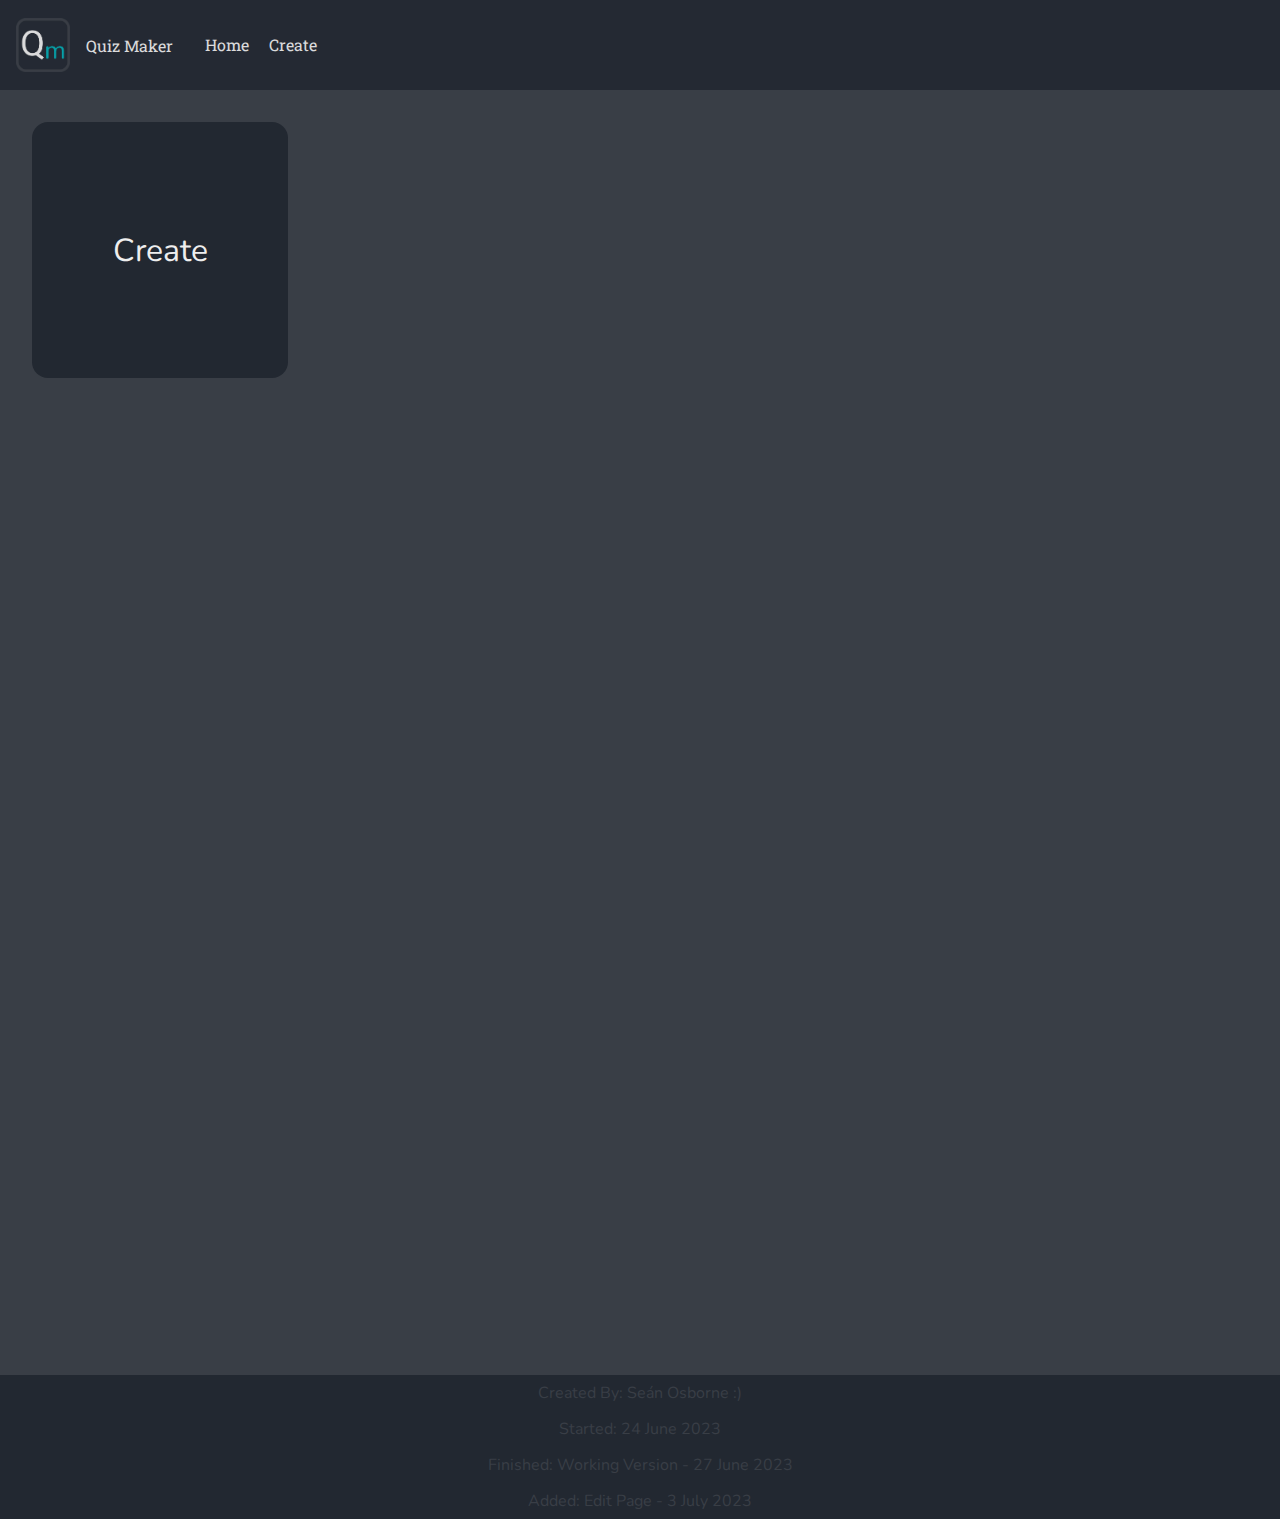
<file: index.html>
<!DOCTYPE html>
<html>
    <head>
        <link rel="stylesheet" href="main.css">
        <title>Quiz Maker</title>
        <link rel="icon" type="image/x-icon" href="media/quizMakerLogo.png">
        <meta name="viewport" content="width=device-width, initial-scale=1.0">
    </head>
    <body>
        <nav>
            <button id="logoButton" onclick="logoButton()"><img id="logo" src="media/quizMakerLogo.png"></button>
            <a href="index.html" id="name">Quiz Maker</a>
            <div id="rightSideDiv">
                <a href="index.html">Home</a>
                <a href="create.html">Create</a>
            </div>   
        </nav>
        <div id="navBuffer">
        </div>
        <main id="indexMain">
            <button onclick="openCreatePage()">Create</button>
        </main>
        <footer>
            <p>Created By: Seán Osborne :)</p>
            <p>Started: 24 June 2023</p>
            <p>Finished: Working Version - 27 June 2023</p>
            <p>Added: Edit Page - 3 July 2023</p>
        </footer>
    </body>
</html>
<script src="index.js"></script>
</file>
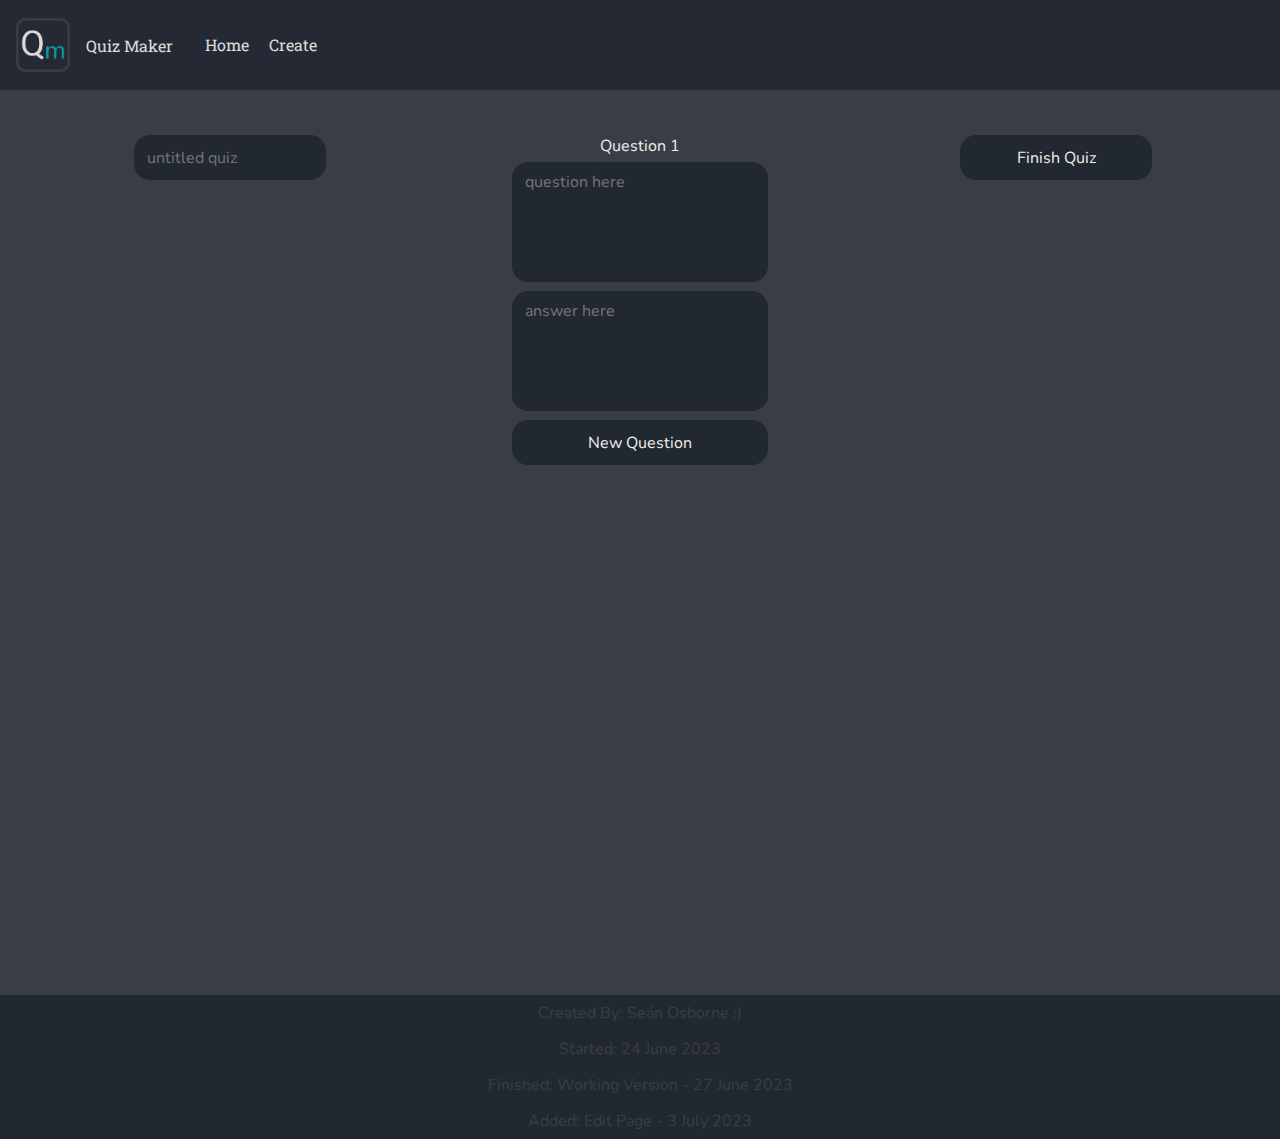
<file: create.html>
<!DOCTYPE html>
<html>
    <head>
        <link rel="stylesheet" href="main.css">
        <title>Quiz Maker</title>
        <link rel="icon" type="image/x-icon" href="media/quizMakerLogo.png">
        <meta name="viewport" content="width=device-width, initial-scale=1.0">
    </head>
    <body>
        <nav>
            <a href="index.html" id="logoLink"><img id="logo" src="media/quizMakerLogo.png"></a>
            <a href="index.html" id="name">Quiz Maker</a>
            <div id="rightSideDiv">
                <a href="index.html">Home</a>
                <a href="create.html">Create</a>
            </div>  
        </nav>
        <div id="navBuffer">
        </div>
        <main id="createMain">
            <button id="finishQuizButton" onclick="finishQuiz()">Finish Quiz</button>
            <div id="form">
                <input id="titleInput" type="text" placeholder="untitled quiz">
                <div id="inputSection">
                    <div class="labelDeleteDiv" id="labelDeleteDiv1">
                        <label for="questionInput1" id="label1">Question 1</label>
                    </div>
                    <textarea rows="5" id="questionInput1" type="text" placeholder="question here"></textarea>
                    <textarea rows="5" id="answerInput1" type="text" placeholder="answer here"></textarea>
                </div>
            </div>
            <button id="newQuestionButton" onclick="newQuestion()">New Question</button>
        </main>
        <footer>
            <p>Created By: Seán Osborne :)</p>
            <p>Started: 24 June 2023</p>
            <p>Finished: Working Version - 27 June 2023</p>
            <p>Added: Edit Page - 3 July 2023</p>
        </footer>
    </body>
</html>
<script src="create.js"></script>
</file>
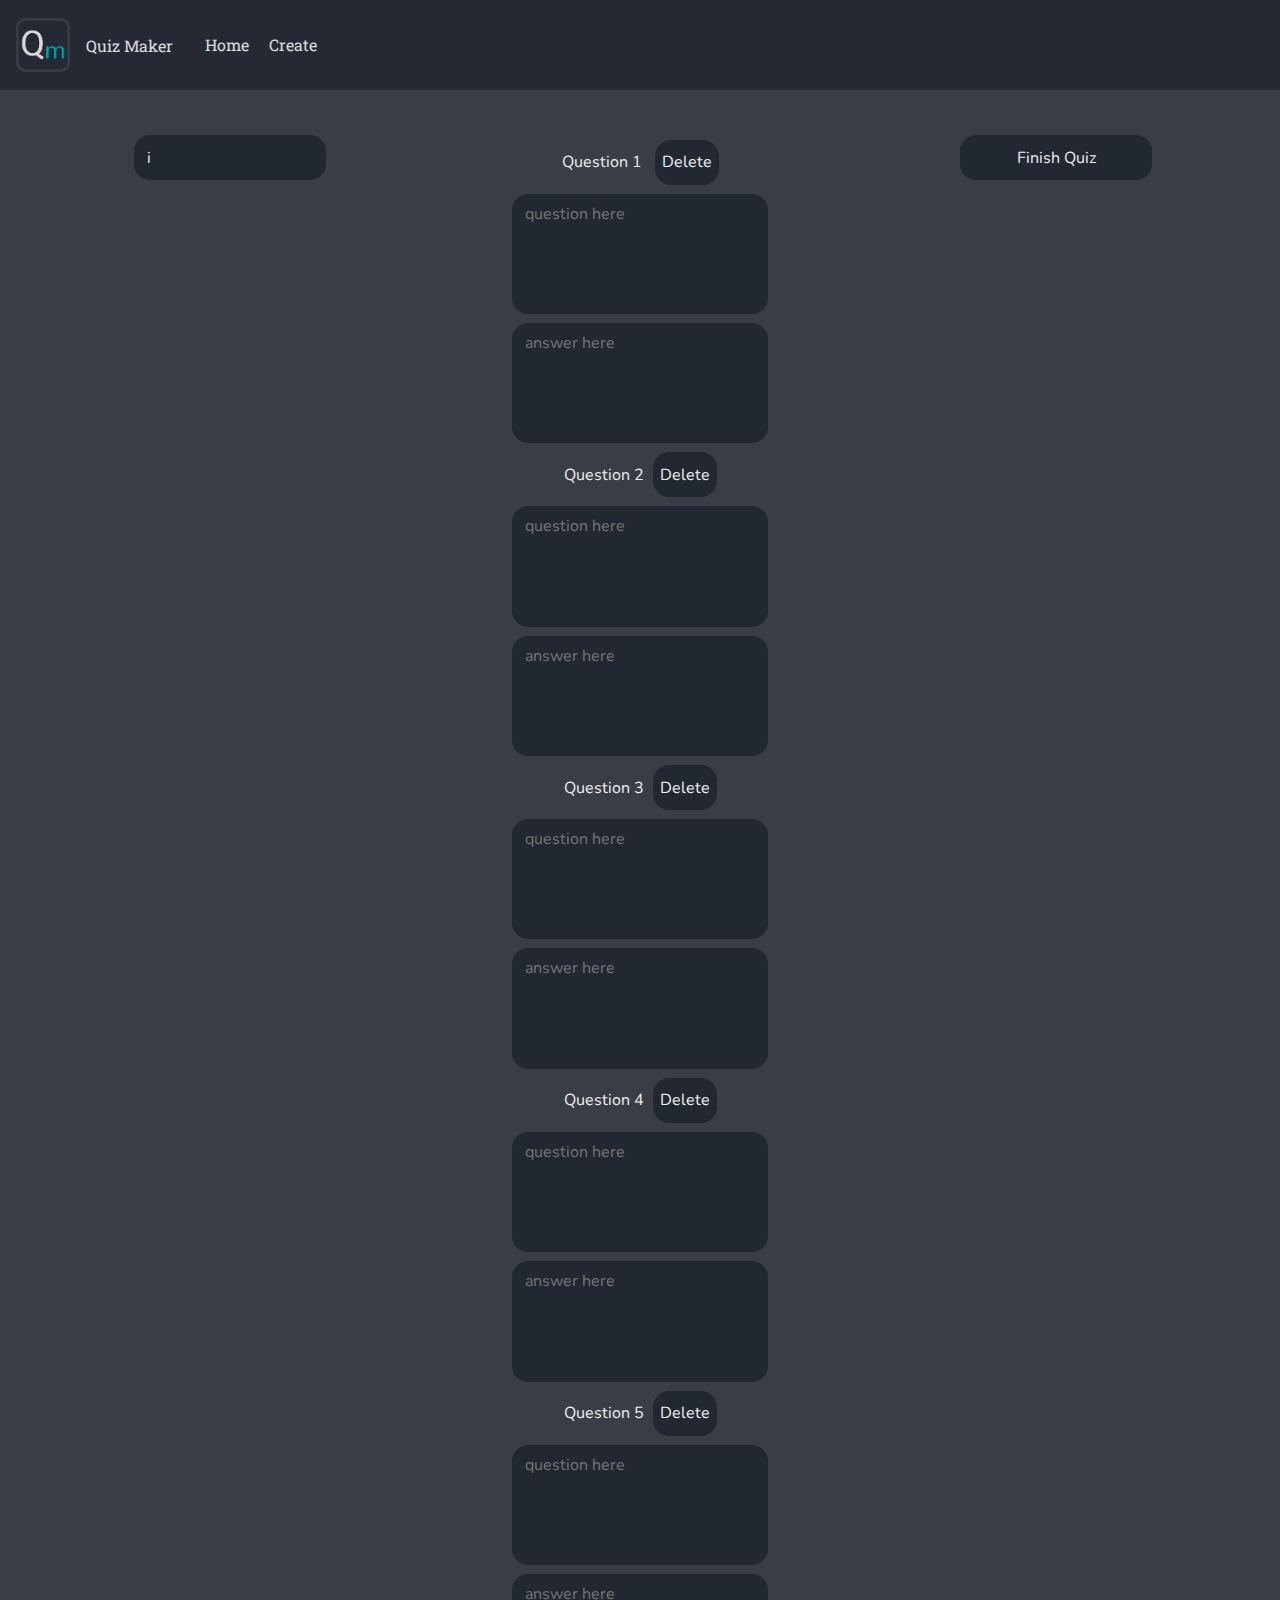
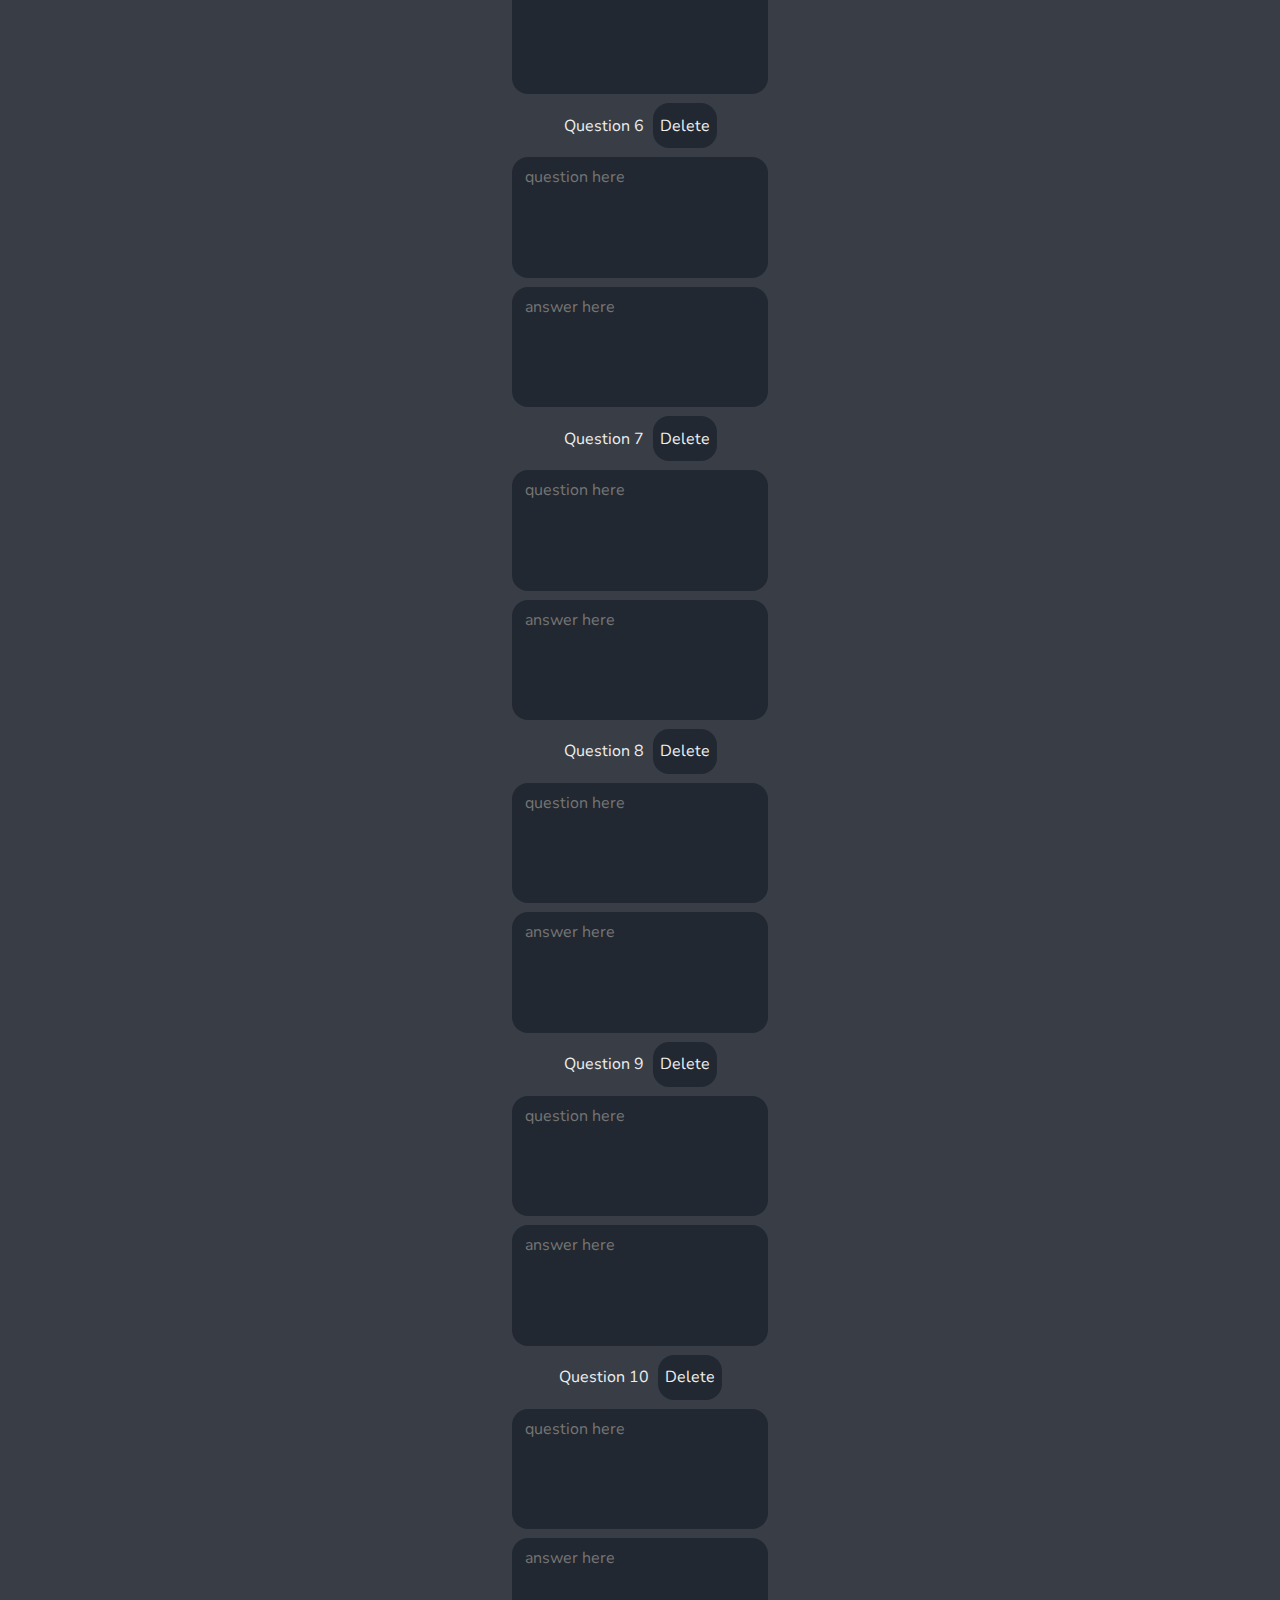
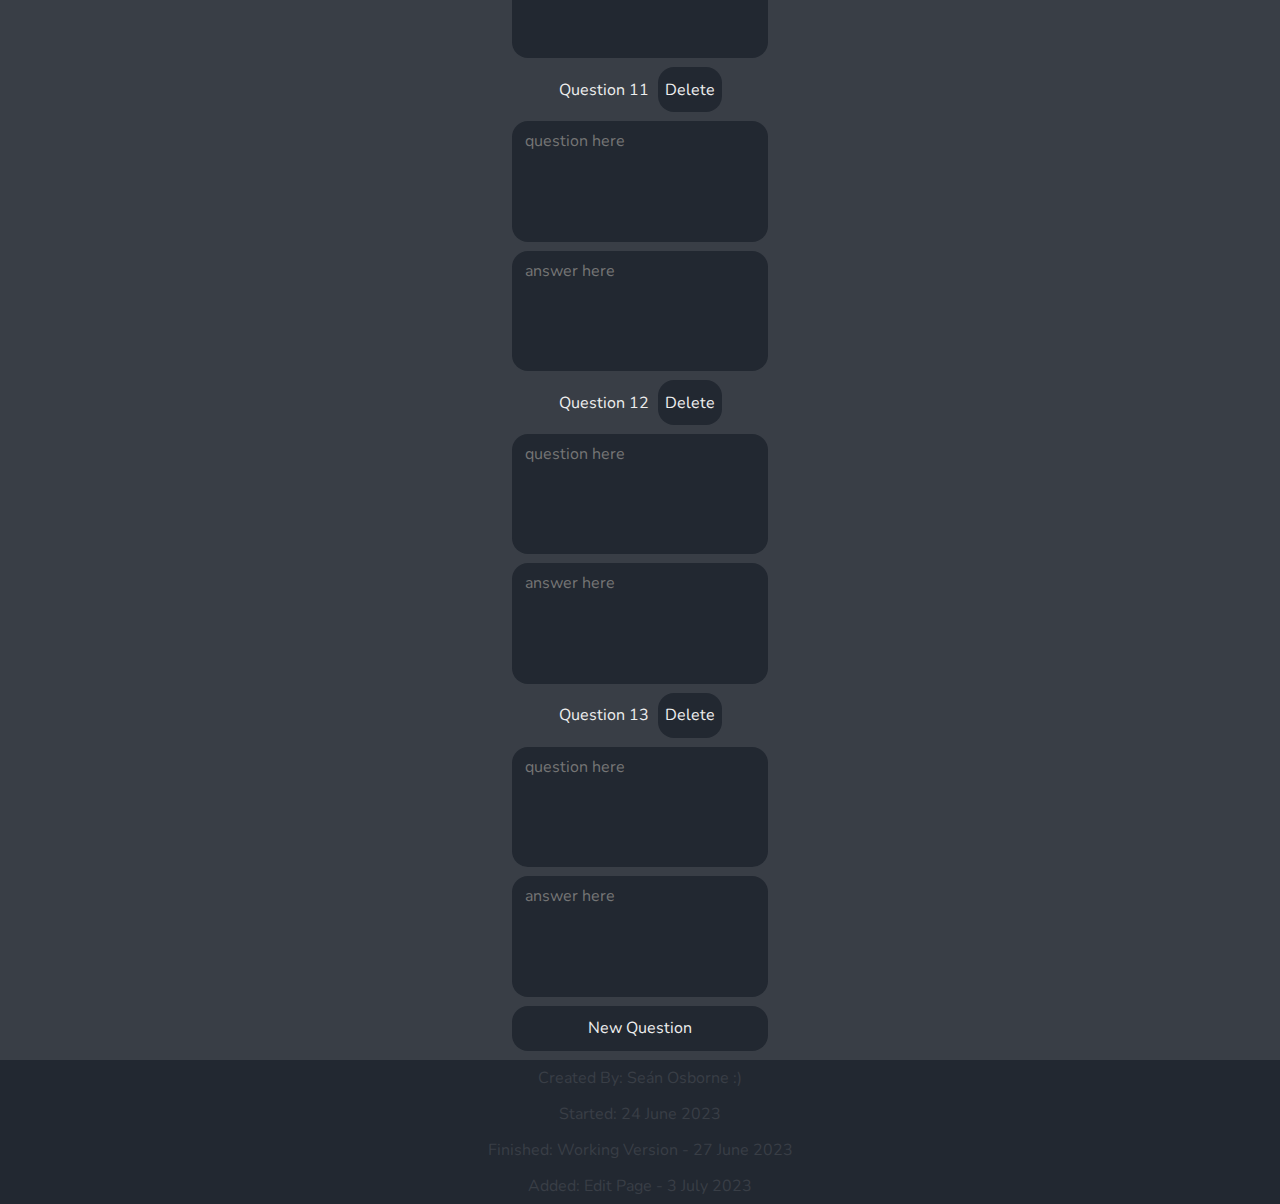
<file: edit.html>
<!DOCTYPE html>
<html>
    <head>
        <link rel="stylesheet" href="main.css">
        <title>Quiz Maker</title>
        <link rel="icon" type="image/x-icon" href="media/quizMakerLogo.png">
        <meta name="viewport" content="width=device-width, initial-scale=1.0">
    </head>
    <body>
        <nav>
            <a href="index.html" id="logoLink"><img id="logo" src="media/quizMakerLogo.png"></a>
            <a href="index.html" id="name">Quiz Maker</a>
            <div id="rightSideDiv">
                <a href="index.html">Home</a>
                <a href="create.html">Create</a>
            </div>  
        </nav>
        <div id="navBuffer">
        </div>
        <main id="editMain">
            <button id="finishQuizButton" onclick="finishQuiz()">Finish Quiz</button>
            <div id="form">
                <input id="titleInput" type="text" placeholder="untitled quiz">
                <div class="labelDeleteDiv" id="labelDeleteDiv1">
                    <label for="questionInput1" id="label1">Question 1</label>
                    <button id="deleteButton1" onclick="deleteButton(1)">Delete</button>
                </div>
                <textarea rows="5" id="questionInput1" type="text" placeholder="question here"></textarea>
                <textarea rows="5" id="answerInput1" type="text" placeholder="answer here"></textarea>
            </div>
            <button id="newQuestionButton" onclick="newQuestion()">New Question</button>
        </main>
        <footer>
            <p>Created By: Seán Osborne :)</p>
            <p>Started: 24 June 2023</p>
            <p>Finished: Working Version - 27 June 2023</p>
            <p>Added: Edit Page - 3 July 2023</p>
        </footer>
    </body>
</html>
<script src="edit.js"></script>
</file>
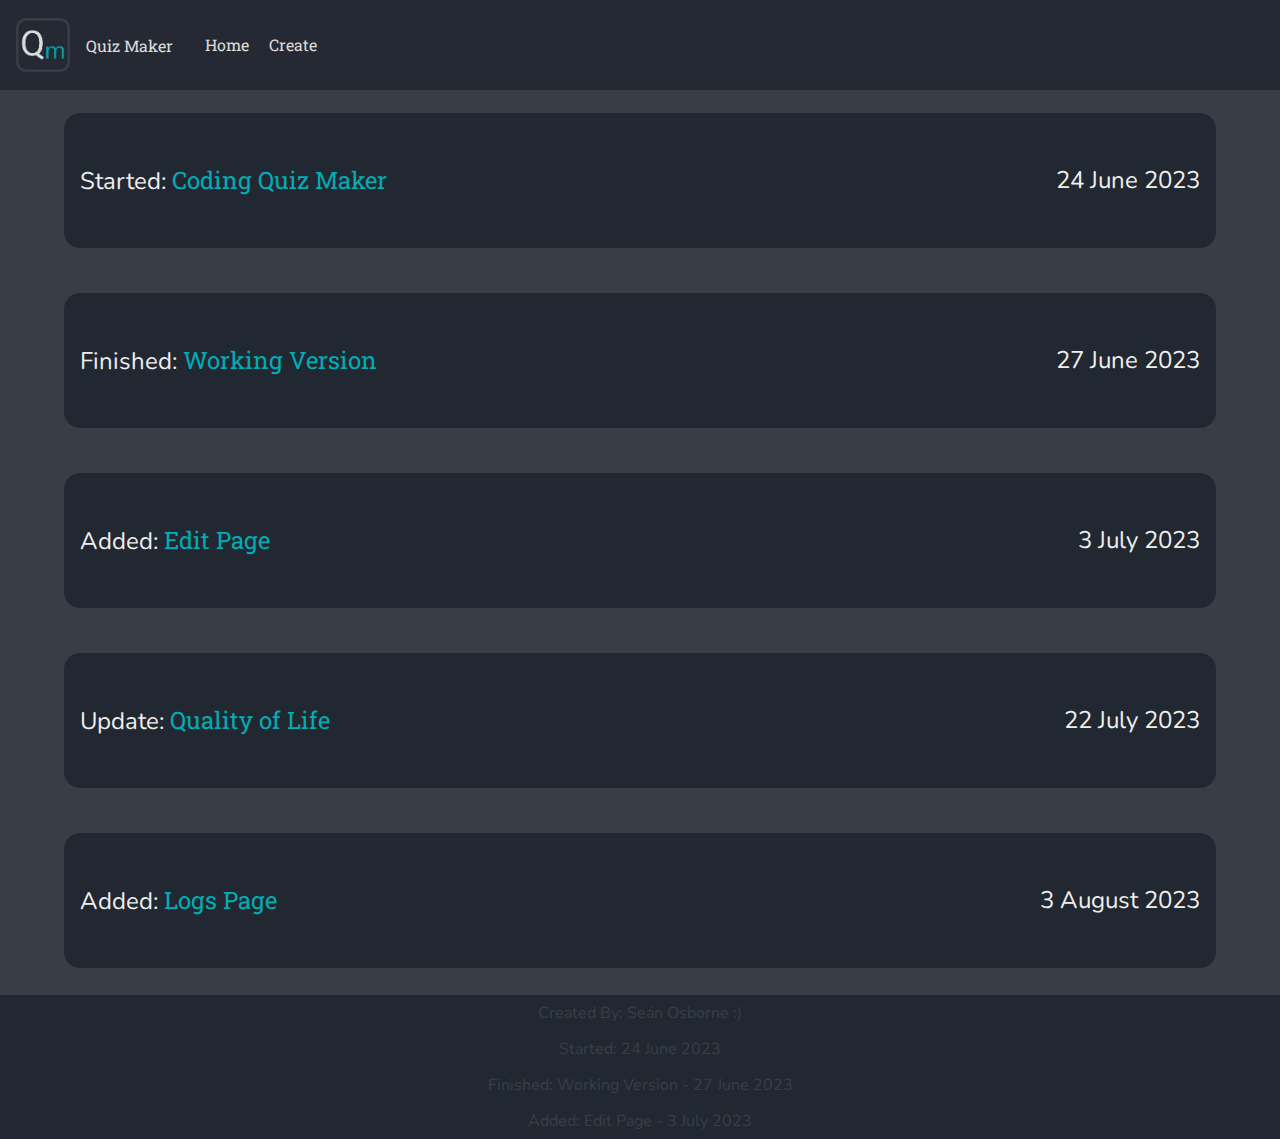
<file: logs.html>
<!DOCTYPE html>
<html>
    <head>
        <link rel="stylesheet" href="main.css">
        <title>Quiz Maker</title>
        <link rel="icon" type="image/x-icon" href="media/quizMakerLogo.png">
        <meta name="viewport" content="width=device-width, initial-scale=1.0">
    </head>
    <body>
        <nav>
            <a href="logs.html" id="logoLink"><img id="logo" src="media/quizMakerLogo.png"></a>
            <a href="index.html" id="name">Quiz Maker</a>
            <div id="rightSideDiv">
                <a href="index.html">Home</a>
                <a href="create.html">Create</a>
            </div>  
        </nav>
        <div id="navBuffer">
        </div>
        <main id="logsMain">
            <div class="logDiv">
                <h2>Started: <span class="blue">Coding Quiz Maker</span></h2>
                <h2>24 June 2023</h2>
            </div>
            <div class="logDiv">
                <h2>Finished: <span class="blue">Working Version</span></h2>
                <h2>27 June 2023</h2>
            </div>
            <div class="logDiv">
                <h2>Added: <span class="blue">Edit Page</span></h2>
                <h2>3 July 2023</h2>
            </div>
            <div class="logDiv">
                <h2>Update: <span class="blue">Quality of Life</span></h2>
                <h2>22 July 2023</h2>
            </div>
            <div class="logDiv">
                <h2>Added: <span class="blue">Logs Page</span></h2>
                <h2>3 August 2023</h2>
            </div>
        </main>
        <footer>
            <p>Created By: Seán Osborne :)</p>
            <p>Started: 24 June 2023</p>
            <p>Finished: Working Version - 27 June 2023</p>
            <p>Added: Edit Page - 3 July 2023</p>
        </footer>
    </body>
</html>
</file>
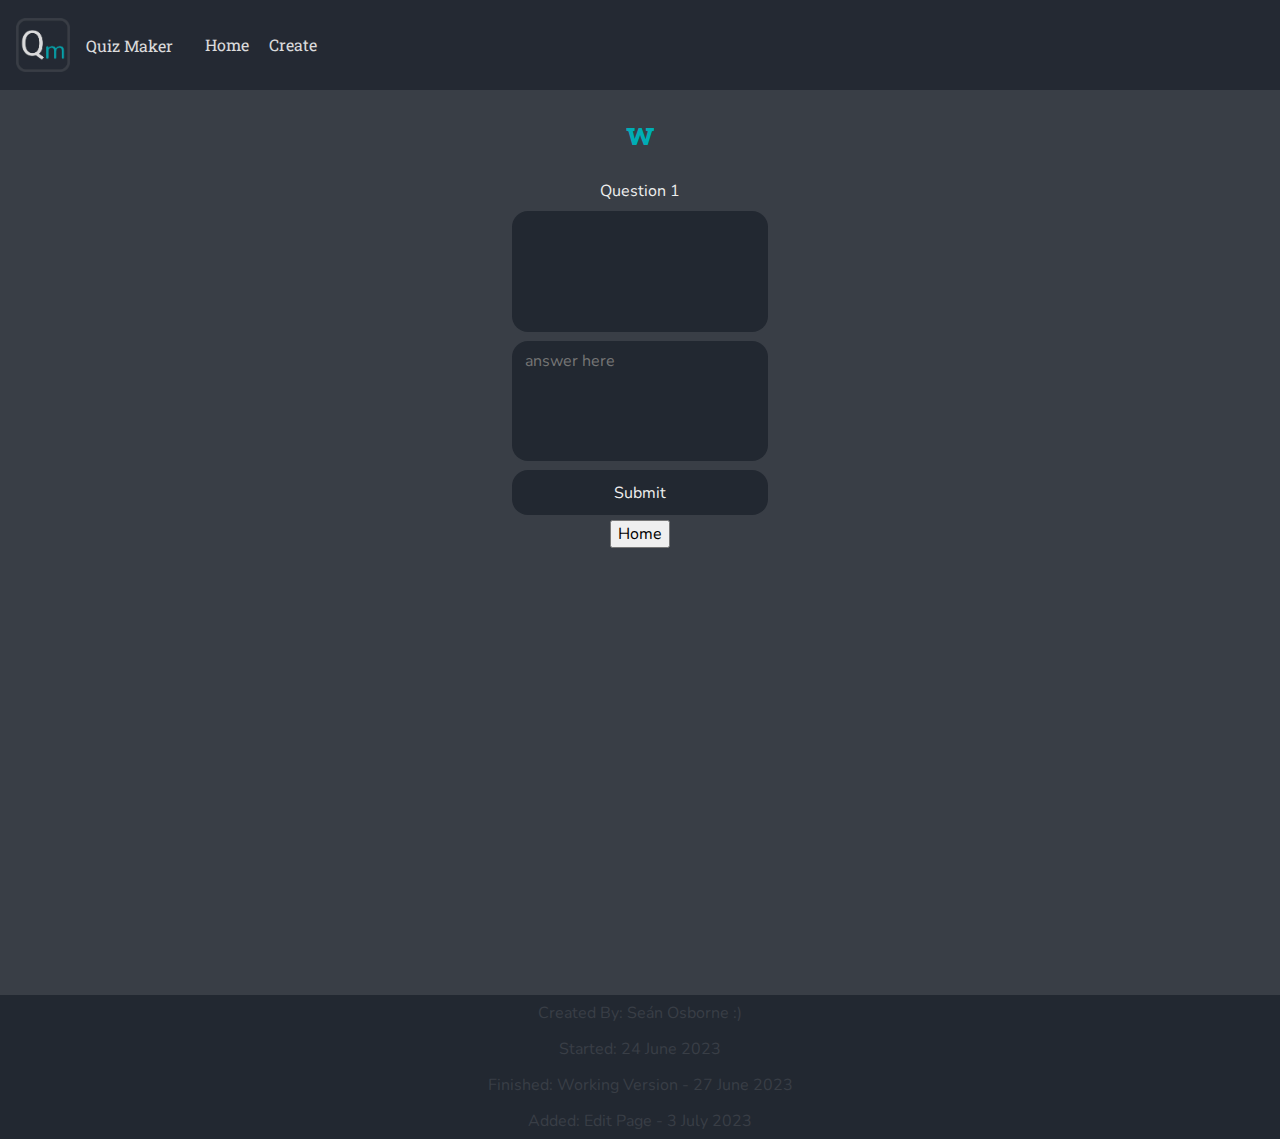
<file: quiz.html>
<!DOCTYPE html>
<html>
    <head>
        <link rel="stylesheet" href="main.css">
        <title>Quiz Maker</title>
        <link rel="icon" type="image/x-icon" href="media/quizMakerLogo.png">
        <meta name="viewport" content="width=device-width, initial-scale=1.0">
    </head>
    <body>
        <nav>
            <a href="index.html" id="logoLink"><img id="logo" src="media/quizMakerLogo.png"></a>
            <a href="index.html" id="name">Quiz Maker</a>
            <div id="rightSideDiv">
                <a href="index.html">Home</a>
                <a href="create.html">Create</a>
            </div>  
        </nav>
        <div id="navBuffer">
        </div>
        <main id="quizMain">
            <h1 id="titleDisplay"></h1>
            <form id="form">
                <label for="questionDisplay1">Question 1</label>
                <p id="questionDisplay1" rows="5"></p>
                <textarea id="answerInput1" rows="5" placeholder="answer here" spellcheck="false"></textarea>
            </form>
            <button id="submitButton" onclick="submitButton()">Submit</button>
            <h2 id="resultDisplay"></h2>
            <button onclick="answerButton()" id="answerButton">Answers</button>
            <button onclick="restartButton()" id="restartButton">Restart</button>
            <button onclick="editButton()" id="editButton">Edit</button>
            <button onclick="homeButton()" id="homeButton">Home</button>
        </main>
        <footer>
            <p>Created By: Seán Osborne :)</p>
            <p>Started: 24 June 2023</p>
            <p>Finished: Working Version - 27 June 2023</p>
            <p>Added: Edit Page - 3 July 2023</p>
        </footer>
    </body>
</html>
<script src="quiz.js"></script>
</file>
<file: main.css>
/* fonts */
@font-face {
    font-family: "nunito";
    src: url(media/Nunito-VariableFont_wght.ttf);
}
@font-face {
    font-family: "robotoSlab";
    src: url(media/RobotoSlab-VariableFont_wght.ttf);
}

/* colours */
:root {
    --black: #222831;
    --grey: #393E46;
    --blue: #00ADB5;
    --white: #EEEEEE;
}

/* Entire Page Stuff */
body, html {
    font-family: "nunito";
    background: var(--grey);
    width: 100%;
    height: 100%;
    margin: 0;
    padding: 0;
}

html::-webkit-scrollbar {
    display: none;
}
html {
    -ms-overflow-style: none;  
    scrollbar-width: none;  
}
button {
    transition: background 0.5s;
}
textarea {
    resize: none;
}
button, textarea, input {
    font-family: "nunito";
}
p, textarea, button, input {
    font-size: 1rem;
}
h1, a {
    font-family: "robotoSlab";
}
#indexMain button {
    font-size: 2rem;
}

/* Nav Bar Stuff */
nav {
    z-index: 9;
    background: var(--black);
    backdrop-filter: blur(100px);
    position:fixed;
    top:0;
    left:0;
    display: flex;
    justify-content: flex-start;
    align-items: center;
    height: 10vh;
    width: 100vw;
    opacity: 90%;
    
}
nav a {
    text-decoration: none;
    color: var(--white);
    margin: 0 1rem 0 0;
    transition: color 0.5s;
}
nav a:hover {
    color: var(--blue);
}
nav #logo {
    height: 6vh;
    width: 6vh;
    margin: 0;
    padding: 0;
}
nav #logoLink {
    margin-left: 1rem;
    height: 6vh;
}
nav #logoButton {
    display: flex;
    align-items: center;
    justify-content: center;
    padding: none;
    margin: 0 1rem 0 1rem;
    height: 6vh;
    width: 6vh;
    border: none;
    background: none;
}
nav #name {
    margin-right: 2rem;
}

#navBuffer {
    height: 10vh;
    width: 100vw;
}

/* nav bar media queries */
@media screen and (max-width: 767px) {
    nav #rightSideDiv {
        position: absolute;
        right: 1rem;
    }
    nav {
        height: 7vh;
    }
    #navBuffer {
        height: 7vh;
    }
}

/* Index Main Section Stuff */
#indexMain {
    height: auto;
    width: 100vw;
    display: grid;
    grid-template-columns: repeat(4, 1fr);
    grid-template-rows: repeat(4, 1fr);
}

#indexMain button {
    border-radius: 1rem;
    background: var(--black);
    border: none;
    height: 20vw;
    width: 20vw;
    margin: 2.5vw;
    color: var(--white);
    transition: background 0.5s;
}
#indexMain button:hover {
    background: var(--blue);
}
#indexMain div {
    height: 20vw;
    width: 20vw;
    position: relative;
    display: grid;
}
#indexMain div .moreButton {
    font-size: 1rem;
    height: auto;
    width: auto;
    margin: none;
    z-index: 1;
    position: absolute;
    top: 0;
    left: 0;
    border-radius: 1rem 0 0 0;
    background: none;
}
#indexMain div .moreButton:hover {
    background: none;
}
#indexMain div .moreButtonImg {
    width: 2vw;
    height: 2vw;
    filter: brightness(0) saturate(100%) invert(100%) sepia(0%) hue-rotate(0deg);
    transition: filter 0.5s;
}
#indexMain div .moreButtonImg:hover {
    filter: brightness(100%) saturate(100%) invert(0%) sepia(0%) hue-rotate(0deg);
}
#indexMain div .moreButtonsDiv {
    position: absolute;
    margin-top: 16%;
    top: 0;
    left: 0;
    display: flex;
    flex-direction: column;
    justify-content: center;
    z-index: 2;
    height: 40%;
    width: 35%;
    display: none;
}
#indexMain div .moreButtonsDiv button {
    background: var(--grey);
    border: none;
    height: 40%;
    width: 100%;
    color: var(--white);
    transition: background 0.5s;
    font-size: 1rem;
    margin: 0;
}
#indexMain div .moreButtonsDiv button:hover {
    background: var(--blue);
}
#indexMain div .moreButtonsDiv .deleteButton {
    border-radius:0;
}
#indexMain div .moreButtonsDiv .editButton {
    border-radius: 1rem 1rem 0 0;
}
#indexMain div .moreButtonsDiv .closeButton {
    border-radius: 0 0 1rem 1rem;
}

/* index main media query */
@media screen and (max-width: 767px) {
    #indexMain {
        grid-template-columns: repeat(2, 1fr);
        grid-template-rows: repeat(8, 1fr);
    }
    #indexMain button {
        height: 45vw;
        width: 45vw;
    }
    #indexMain div .moreButtonImg {
        width: 5vw;
        height: 5vw;
    }
    #indexMain div .moreButtonsDiv {
        height: 100%;
        width: 100%;
    }
}

/* Create Main Section Stuff */
#createMain {
    width: 100vw;
    display: flex;
    flex-direction: column;
    align-items: center;
    min-height: 100vh;
}
#createMain #newQuestionButton {
    border: none;
    background-color: var(--black);
    color: var(--white);
    margin: 0.5vh;
    width: 20vw;
    height: 5vh;
    border-radius: 1rem;
    background: var(--black);
}
#createMain #newQuestionButton:hover {
    background: var(--blue);
}
#createMain #form {
    margin-top: 5vh;
    display: flex;
    flex-direction: column;
    align-items: center;
    width: 100vw;
}
#createMain #form #titleInput {
    background-color: var(--black);
    border: none;
    color: var(--white);
    height: 3vh;
    width: 13vw; 
    padding: 1vh 1vw 1vh 1vw;
    border-radius: 1rem;
    margin-left: 0.5vw;
    margin-top: 5vh;
    position: absolute;
    top: 10vh;
    left: 10vw;
}
#createMain #form #titleInput:focus {
    outline: solid var(--blue) 0.2rem;
}
#createMain #form #quizTitleSection input:focus {
    outline: solid var(--blue) 0.2rem;
}
#createMain #form label {
    color: var(--white);
    margin: 0.5vh;
}
#createMain #finishQuizButton {
    border: none;
    background-color: var(--black);
    color: var(--white);
    margin-top: 5vh;
    position: absolute;
    right: 10vw;
    top: 10vh;
    height: 5vh;
    width: 15vw;
    border-radius: 1rem;
}
#createMain #finishQuizButton:hover {
    background: var(--blue);
}
#createMain #form #inputSection {
    display: flex;
    flex-direction: column;
    align-items: center;
    width: 100vw;
}
#createMain #form .labelDeleteDiv button {
    border: none;
    background-color: var(--black);
    color: var(--white);
    margin: 0.5vh;
    width: 5vw;
    height: 5vh;
    border-radius: 1rem;
    background: var(--black);
}
#createMain #form .labelDeleteDiv button:hover {
    background: var(--blue);
}
#createMain #form #inputSection textarea {
    background: var(--black);
    border: none;
    height: 8vw;
    width: 18vw;
    padding: 1vh 1vw 1vh 1vw; 
    border-radius: 1rem;
    margin: 0.5vh;
    color: var(--white);
}
#createMain #form #inputSection textarea:focus {
    outline: solid 0.2rem var(--blue);
}

/* create main media query */
@media screen and (max-width:767px) {
    #createMain #form #inputSection {
        margin-top: 5vh;
    }
    #createMain #form #inputSection textarea {
        height: 23vw;
        width: 88vw;
    }
    #createMain #newQuestionButton {
        width: 90vw;
        height: 5vh;
        margin-bottom: 40vh;
    }
    #createMain #finishQuizButton {
        right: 5vw;
        width: 30vw;
        margin: 0;
    }
    #createMain #form #titleInput {
        width: 28vw; 
        left: 5vw;
        margin: 0;
    }
    #createMain #form {
        margin-top: 5vh;
    }
    #createMain #form .labelDeleteDiv button {
        width: 20vw;
    }
}

/* Quiz Main Stuff */
#quizMain {
    min-height: 100vh;
    display: flex;
    flex-direction: column;
    align-items: center;
}
#quizMain #resultDisplay {
    color: var(--blue);
}
#quizMain #submitButton {
    margin: 0.5vh;
    border: none;
    background-color: var(--black);
    color: var(--white);
    height: 5vh;
    width: 20vw;
    border-radius: 1rem;
}
#quizMain #submitButton:hover {
    background: var(--blue);
}
#quizMain #titleDisplay {
    color: var(--blue);
}
#quizMain form {
    display: flex;
    flex-direction: column;
    align-items: center;
}
#quizMain form label {
    color: var(--white);
    margin: 0.5vh;
}
#quizMain form textarea, p {
    background: var(--black);
    border: none;
    height: 8vw;
    width: 18vw;
    padding: 1vh 1vw 1vh 1vw;
    border-radius: 1rem;
    margin: 0.5vh;
    color: var(--white);
    outline: none;
}
#quizMain form textarea:focus {
    outline: solid var(--blue) 0.2rem;
}
#quizMain #resultDisplay {
    display: none;
    font-family: "robotoSlab";
}
#quizMain #restartButton {
    display: none;
    margin: 0.5vh;
    border: none;
    background-color: var(--black);
    color: var(--white);
    height: 5vh;
    width: 20vw;
    border-radius: 1rem;
}
#quizMain #restartButton:hover {
    background: var(--blue);
}
#quizMain #answerButton {
    display: none;
    margin: 0.5vh;
    border: none;
    background-color: var(--black);
    color: var(--white);
    height: 5vh;
    width: 20vw;
    border-radius: 1rem;
}
#quizMain #answerButton:hover {
    background: var(--blue);
}
#quizMain #editButton {
    display: none;
    margin: 0.5vh;
    border: none;
    background-color: var(--black);
    color: var(--white);
    height: 5vh;
    width: 20vw;
    border-radius: 1rem;
}
#quizMain #editButton:hover {
    background: var(--blue);
}

/* quiz main media query */
@media screen and (max-width: 767px) {
    #quizMain form textarea, p {
        height: 23vw;
        width: 88vw;
    }
    #quizMain #submitButton {
        width: 90vw;
    }
    #quizMain #restartButton {
        width: 90vw;
    }
    #quizMain #answerButton {
        width: 90vw;
    }
    #quizMain #editButton {
        width: 90vw;
    }
}

/* edit main section */
#editMain {
    width: 100vw;
    display: flex;
    flex-direction: column;
    align-items: center;
    min-height: 100vh;
}
#editMain #titleInput {
    background-color: var(--black);
    border: none;
    color: var(--white);
    height: 3vh;
    width: 13vw; 
    padding: 1vh 1vw 1vh 1vw;
    border-radius: 1rem;
    margin-left: 0.5vw;
    margin-top: 5vh;
    position: absolute;
    top: 10vh;
    left: 10vw;
}
#editMain #titleInput:focus {
    outline: solid var(--blue) 0.2rem;
}
#editMain #finishQuizButton {
    border: none;
    background-color: var(--black);
    color: var(--white);
    margin-top: 5vh;
    position: absolute;
    right: 10vw;
    top: 10vh;
    height: 5vh;
    width: 15vw;
    border-radius: 1rem;
}
#editMain #finishQuizButton:hover {
    background: var(--blue);
}
#editMain #newQuestionButton {
    border: none;
    background-color: var(--black);
    color: var(--white);
    margin: 0.5vh;
    width: 20vw;
    height: 5vh;
    border-radius: 1rem;
    background: var(--black);
}
#editMain #newQuestionButton:hover {
    background: var(--blue);
}
#editMain #form {
    margin-top: 5vh;
    display: flex;
    flex-direction: column;
    align-items: center;
    width: 100vw;
}
#editMain #form .labelDeleteDiv label{
    color: var(--white);
    margin: 0.5vh;
}
#editMain #form .labelDeleteDiv button {
    border: none;
    background-color: var(--black);
    color: var(--white);
    margin: 0.5vh;
    width: 5vw;
    height: 5vh;
    border-radius: 1rem;
    background: var(--black);
}
#editMain #form .labelDeleteDiv button:hover {
    background: var(--blue);
}
#editMain #form label {
    color: var(--white);
    margin: 0.5vh;
}
#editMain #form textarea {
    background: var(--black);
    border: none;
    height: 8vw;
    width: 18vw;
    padding: 1vh 1vw 1vh 1vw; 
    border-radius: 1rem;
    margin: 0.5vh;
    color: var(--white);
}
#editMain #form textarea:focus {
    outline: solid var(--blue) 0.2rem;
}

/* edit main media query */
@media screen and (max-width: 767px) {
    #editMain #form textarea {
        height: 23vw;
        width: 88vw;
    }
    #editMain #form {
        margin-top: 10vh;
    }
    #editMain #newQuestionButton {
        width: 90vw;
        margin-bottom: 40vh;
    }
    #editMain #form .labelDeleteDiv button {
        width: 20vw;
    }
    #editMain #finishQuizButton {
        right: 5vw;
        width: 30vw;
        margin: 0;
    }
    #editMain #titleInput {
        width: 28vw; 
        left: 5vw;
        margin: 0;
    }
}

/* Footer Section Stuff */
footer {
    margin-top: 0.5vh;
    background: var(--black);
    display:flex;
    height: 16vh;
    width: 100vw;
    flex-direction: column;
    justify-content: space-around;
    align-items: center;
}
footer p {
    margin: 0;
    color: var(--grey);
    padding: 0;
    background: none;
    height: auto;
    width: auto;
}

/* logs page styles */
#logsMain {
    width: 100vw;
    display: flex;
    flex-direction: column;
    align-items: center;
    min-height: 100vh;
    justify-content: space-around;
}
#logsMain .logDiv {
    width: 90vw;
    display: flex;
    justify-content: space-between;
    height: 15vh;
    background: var(--black);
    border-radius: 1rem;
    align-items: center;
}
#logsMain .logDiv h2 {
    color: var(--white);
    margin: 1rem;
    font-weight:normal;
}
#logsMain .logDiv h2 .blue {
    color: var(--blue);
    font-family:'robotoSlab';
}
</file>
